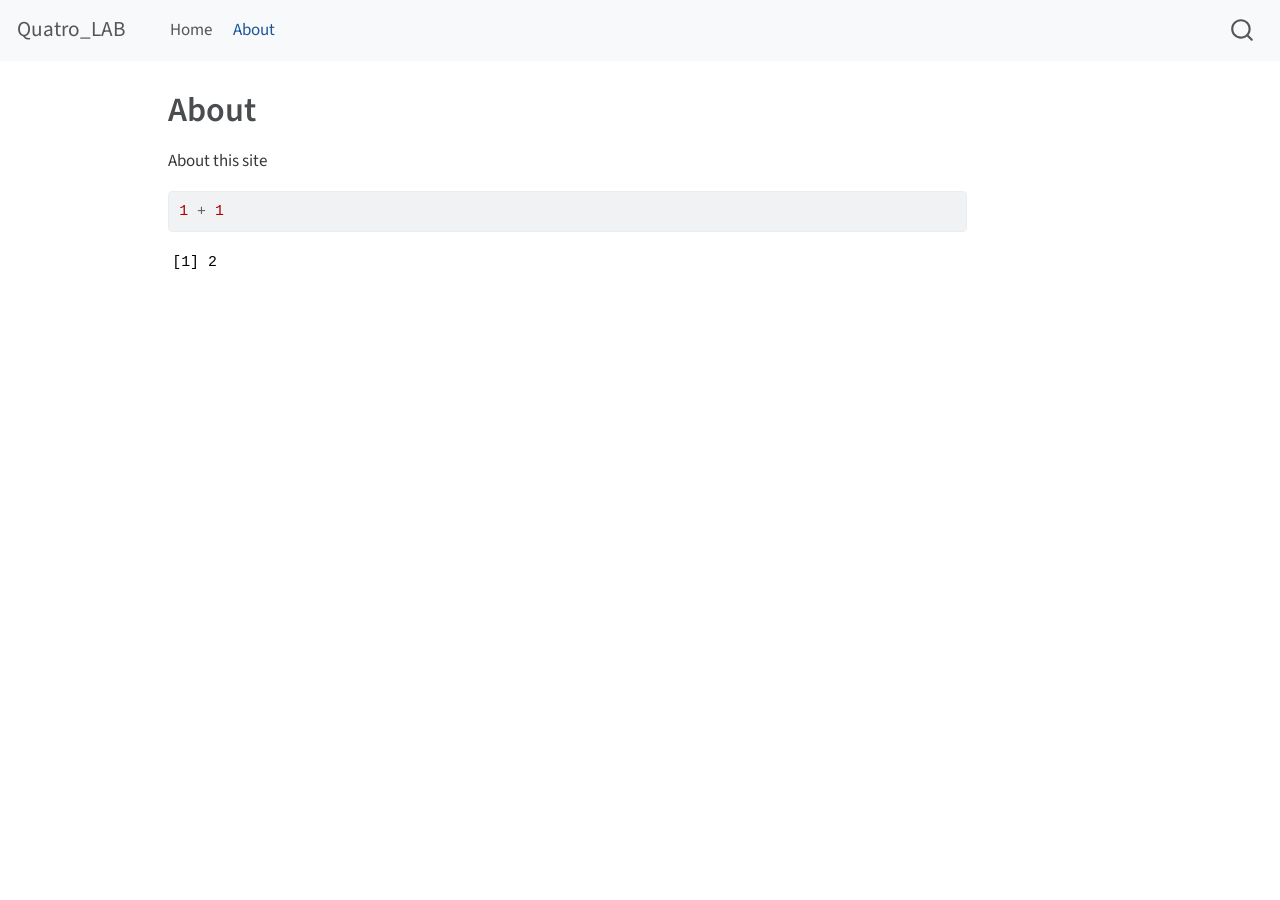
<file: docs/about.html>
<!DOCTYPE html>
<html xmlns="http://www.w3.org/1999/xhtml" lang="en" xml:lang="en"><head>

<meta charset="utf-8">
<meta name="generator" content="quarto-1.3.361">

<meta name="viewport" content="width=device-width, initial-scale=1.0, user-scalable=yes">


<title>Quatro_LAB - About</title>
<style>
code{white-space: pre-wrap;}
span.smallcaps{font-variant: small-caps;}
div.columns{display: flex; gap: min(4vw, 1.5em);}
div.column{flex: auto; overflow-x: auto;}
div.hanging-indent{margin-left: 1.5em; text-indent: -1.5em;}
ul.task-list{list-style: none;}
ul.task-list li input[type="checkbox"] {
  width: 0.8em;
  margin: 0 0.8em 0.2em -1em; /* quarto-specific, see https://github.com/quarto-dev/quarto-cli/issues/4556 */ 
  vertical-align: middle;
}
/* CSS for syntax highlighting */
pre > code.sourceCode { white-space: pre; position: relative; }
pre > code.sourceCode > span { display: inline-block; line-height: 1.25; }
pre > code.sourceCode > span:empty { height: 1.2em; }
.sourceCode { overflow: visible; }
code.sourceCode > span { color: inherit; text-decoration: inherit; }
div.sourceCode { margin: 1em 0; }
pre.sourceCode { margin: 0; }
@media screen {
div.sourceCode { overflow: auto; }
}
@media print {
pre > code.sourceCode { white-space: pre-wrap; }
pre > code.sourceCode > span { text-indent: -5em; padding-left: 5em; }
}
pre.numberSource code
  { counter-reset: source-line 0; }
pre.numberSource code > span
  { position: relative; left: -4em; counter-increment: source-line; }
pre.numberSource code > span > a:first-child::before
  { content: counter(source-line);
    position: relative; left: -1em; text-align: right; vertical-align: baseline;
    border: none; display: inline-block;
    -webkit-touch-callout: none; -webkit-user-select: none;
    -khtml-user-select: none; -moz-user-select: none;
    -ms-user-select: none; user-select: none;
    padding: 0 4px; width: 4em;
  }
pre.numberSource { margin-left: 3em;  padding-left: 4px; }
div.sourceCode
  {   }
@media screen {
pre > code.sourceCode > span > a:first-child::before { text-decoration: underline; }
}
</style>


<script src="site_libs/quarto-nav/quarto-nav.js"></script>
<script src="site_libs/quarto-nav/headroom.min.js"></script>
<script src="site_libs/clipboard/clipboard.min.js"></script>
<script src="site_libs/quarto-search/autocomplete.umd.js"></script>
<script src="site_libs/quarto-search/fuse.min.js"></script>
<script src="site_libs/quarto-search/quarto-search.js"></script>
<meta name="quarto:offset" content="./">
<script src="site_libs/quarto-html/quarto.js"></script>
<script src="site_libs/quarto-html/popper.min.js"></script>
<script src="site_libs/quarto-html/tippy.umd.min.js"></script>
<script src="site_libs/quarto-html/anchor.min.js"></script>
<link href="site_libs/quarto-html/tippy.css" rel="stylesheet">
<link href="site_libs/quarto-html/quarto-syntax-highlighting.css" rel="stylesheet" id="quarto-text-highlighting-styles">
<script src="site_libs/bootstrap/bootstrap.min.js"></script>
<link href="site_libs/bootstrap/bootstrap-icons.css" rel="stylesheet">
<link href="site_libs/bootstrap/bootstrap.min.css" rel="stylesheet" id="quarto-bootstrap" data-mode="light">
<script id="quarto-search-options" type="application/json">{
  "location": "navbar",
  "copy-button": false,
  "collapse-after": 3,
  "panel-placement": "end",
  "type": "overlay",
  "limit": 20,
  "language": {
    "search-no-results-text": "No results",
    "search-matching-documents-text": "matching documents",
    "search-copy-link-title": "Copy link to search",
    "search-hide-matches-text": "Hide additional matches",
    "search-more-match-text": "more match in this document",
    "search-more-matches-text": "more matches in this document",
    "search-clear-button-title": "Clear",
    "search-detached-cancel-button-title": "Cancel",
    "search-submit-button-title": "Submit",
    "search-label": "Search"
  }
}</script>


<link rel="stylesheet" href="styles.css">
</head>

<body class="nav-fixed">

<div id="quarto-search-results"></div>
  <header id="quarto-header" class="headroom fixed-top">
    <nav class="navbar navbar-expand-lg navbar-dark ">
      <div class="navbar-container container-fluid">
      <div class="navbar-brand-container">
    <a class="navbar-brand" href="./index.html">
    <span class="navbar-title">Quatro_LAB</span>
    </a>
  </div>
            <div id="quarto-search" class="" title="Search"></div>
          <button class="navbar-toggler" type="button" data-bs-toggle="collapse" data-bs-target="#navbarCollapse" aria-controls="navbarCollapse" aria-expanded="false" aria-label="Toggle navigation" onclick="if (window.quartoToggleHeadroom) { window.quartoToggleHeadroom(); }">
  <span class="navbar-toggler-icon"></span>
</button>
          <div class="collapse navbar-collapse" id="navbarCollapse">
            <ul class="navbar-nav navbar-nav-scroll me-auto">
  <li class="nav-item">
    <a class="nav-link" href="./index.html" rel="" target="">
 <span class="menu-text">Home</span></a>
  </li>  
  <li class="nav-item">
    <a class="nav-link active" href="./about.html" rel="" target="" aria-current="page">
 <span class="menu-text">About</span></a>
  </li>  
</ul>
            <div class="quarto-navbar-tools ms-auto">
</div>
          </div> <!-- /navcollapse -->
      </div> <!-- /container-fluid -->
    </nav>
</header>
<!-- content -->
<div id="quarto-content" class="quarto-container page-columns page-rows-contents page-layout-article page-navbar">
<!-- sidebar -->
<!-- margin-sidebar -->
    <div id="quarto-margin-sidebar" class="sidebar margin-sidebar">
        
    </div>
<!-- main -->
<main class="content" id="quarto-document-content">

<header id="title-block-header" class="quarto-title-block default">
<div class="quarto-title">
<h1 class="title">About</h1>
</div>



<div class="quarto-title-meta">

    
  
    
  </div>
  

</header>

<p>About this site</p>
<div class="cell">
<div class="sourceCode cell-code" id="cb1"><pre class="sourceCode r code-with-copy"><code class="sourceCode r"><span id="cb1-1"><a href="#cb1-1" aria-hidden="true" tabindex="-1"></a><span class="dv">1</span> <span class="sc">+</span> <span class="dv">1</span></span></code><button title="Copy to Clipboard" class="code-copy-button"><i class="bi"></i></button></pre></div>
<div class="cell-output cell-output-stdout">
<pre><code>[1] 2</code></pre>
</div>
</div>



</main> <!-- /main -->
<script id="quarto-html-after-body" type="application/javascript">
window.document.addEventListener("DOMContentLoaded", function (event) {
  const toggleBodyColorMode = (bsSheetEl) => {
    const mode = bsSheetEl.getAttribute("data-mode");
    const bodyEl = window.document.querySelector("body");
    if (mode === "dark") {
      bodyEl.classList.add("quarto-dark");
      bodyEl.classList.remove("quarto-light");
    } else {
      bodyEl.classList.add("quarto-light");
      bodyEl.classList.remove("quarto-dark");
    }
  }
  const toggleBodyColorPrimary = () => {
    const bsSheetEl = window.document.querySelector("link#quarto-bootstrap");
    if (bsSheetEl) {
      toggleBodyColorMode(bsSheetEl);
    }
  }
  toggleBodyColorPrimary();  
  const icon = "";
  const anchorJS = new window.AnchorJS();
  anchorJS.options = {
    placement: 'right',
    icon: icon
  };
  anchorJS.add('.anchored');
  const isCodeAnnotation = (el) => {
    for (const clz of el.classList) {
      if (clz.startsWith('code-annotation-')) {                     
        return true;
      }
    }
    return false;
  }
  const clipboard = new window.ClipboardJS('.code-copy-button', {
    text: function(trigger) {
      const codeEl = trigger.previousElementSibling.cloneNode(true);
      for (const childEl of codeEl.children) {
        if (isCodeAnnotation(childEl)) {
          childEl.remove();
        }
      }
      return codeEl.innerText;
    }
  });
  clipboard.on('success', function(e) {
    // button target
    const button = e.trigger;
    // don't keep focus
    button.blur();
    // flash "checked"
    button.classList.add('code-copy-button-checked');
    var currentTitle = button.getAttribute("title");
    button.setAttribute("title", "Copied!");
    let tooltip;
    if (window.bootstrap) {
      button.setAttribute("data-bs-toggle", "tooltip");
      button.setAttribute("data-bs-placement", "left");
      button.setAttribute("data-bs-title", "Copied!");
      tooltip = new bootstrap.Tooltip(button, 
        { trigger: "manual", 
          customClass: "code-copy-button-tooltip",
          offset: [0, -8]});
      tooltip.show();    
    }
    setTimeout(function() {
      if (tooltip) {
        tooltip.hide();
        button.removeAttribute("data-bs-title");
        button.removeAttribute("data-bs-toggle");
        button.removeAttribute("data-bs-placement");
      }
      button.setAttribute("title", currentTitle);
      button.classList.remove('code-copy-button-checked');
    }, 1000);
    // clear code selection
    e.clearSelection();
  });
  function tippyHover(el, contentFn) {
    const config = {
      allowHTML: true,
      content: contentFn,
      maxWidth: 500,
      delay: 100,
      arrow: false,
      appendTo: function(el) {
          return el.parentElement;
      },
      interactive: true,
      interactiveBorder: 10,
      theme: 'quarto',
      placement: 'bottom-start'
    };
    window.tippy(el, config); 
  }
  const noterefs = window.document.querySelectorAll('a[role="doc-noteref"]');
  for (var i=0; i<noterefs.length; i++) {
    const ref = noterefs[i];
    tippyHover(ref, function() {
      // use id or data attribute instead here
      let href = ref.getAttribute('data-footnote-href') || ref.getAttribute('href');
      try { href = new URL(href).hash; } catch {}
      const id = href.replace(/^#\/?/, "");
      const note = window.document.getElementById(id);
      return note.innerHTML;
    });
  }
      let selectedAnnoteEl;
      const selectorForAnnotation = ( cell, annotation) => {
        let cellAttr = 'data-code-cell="' + cell + '"';
        let lineAttr = 'data-code-annotation="' +  annotation + '"';
        const selector = 'span[' + cellAttr + '][' + lineAttr + ']';
        return selector;
      }
      const selectCodeLines = (annoteEl) => {
        const doc = window.document;
        const targetCell = annoteEl.getAttribute("data-target-cell");
        const targetAnnotation = annoteEl.getAttribute("data-target-annotation");
        const annoteSpan = window.document.querySelector(selectorForAnnotation(targetCell, targetAnnotation));
        const lines = annoteSpan.getAttribute("data-code-lines").split(",");
        const lineIds = lines.map((line) => {
          return targetCell + "-" + line;
        })
        let top = null;
        let height = null;
        let parent = null;
        if (lineIds.length > 0) {
            //compute the position of the single el (top and bottom and make a div)
            const el = window.document.getElementById(lineIds[0]);
            top = el.offsetTop;
            height = el.offsetHeight;
            parent = el.parentElement.parentElement;
          if (lineIds.length > 1) {
            const lastEl = window.document.getElementById(lineIds[lineIds.length - 1]);
            const bottom = lastEl.offsetTop + lastEl.offsetHeight;
            height = bottom - top;
          }
          if (top !== null && height !== null && parent !== null) {
            // cook up a div (if necessary) and position it 
            let div = window.document.getElementById("code-annotation-line-highlight");
            if (div === null) {
              div = window.document.createElement("div");
              div.setAttribute("id", "code-annotation-line-highlight");
              div.style.position = 'absolute';
              parent.appendChild(div);
            }
            div.style.top = top - 2 + "px";
            div.style.height = height + 4 + "px";
            let gutterDiv = window.document.getElementById("code-annotation-line-highlight-gutter");
            if (gutterDiv === null) {
              gutterDiv = window.document.createElement("div");
              gutterDiv.setAttribute("id", "code-annotation-line-highlight-gutter");
              gutterDiv.style.position = 'absolute';
              const codeCell = window.document.getElementById(targetCell);
              const gutter = codeCell.querySelector('.code-annotation-gutter');
              gutter.appendChild(gutterDiv);
            }
            gutterDiv.style.top = top - 2 + "px";
            gutterDiv.style.height = height + 4 + "px";
          }
          selectedAnnoteEl = annoteEl;
        }
      };
      const unselectCodeLines = () => {
        const elementsIds = ["code-annotation-line-highlight", "code-annotation-line-highlight-gutter"];
        elementsIds.forEach((elId) => {
          const div = window.document.getElementById(elId);
          if (div) {
            div.remove();
          }
        });
        selectedAnnoteEl = undefined;
      };
      // Attach click handler to the DT
      const annoteDls = window.document.querySelectorAll('dt[data-target-cell]');
      for (const annoteDlNode of annoteDls) {
        annoteDlNode.addEventListener('click', (event) => {
          const clickedEl = event.target;
          if (clickedEl !== selectedAnnoteEl) {
            unselectCodeLines();
            const activeEl = window.document.querySelector('dt[data-target-cell].code-annotation-active');
            if (activeEl) {
              activeEl.classList.remove('code-annotation-active');
            }
            selectCodeLines(clickedEl);
            clickedEl.classList.add('code-annotation-active');
          } else {
            // Unselect the line
            unselectCodeLines();
            clickedEl.classList.remove('code-annotation-active');
          }
        });
      }
  const findCites = (el) => {
    const parentEl = el.parentElement;
    if (parentEl) {
      const cites = parentEl.dataset.cites;
      if (cites) {
        return {
          el,
          cites: cites.split(' ')
        };
      } else {
        return findCites(el.parentElement)
      }
    } else {
      return undefined;
    }
  };
  var bibliorefs = window.document.querySelectorAll('a[role="doc-biblioref"]');
  for (var i=0; i<bibliorefs.length; i++) {
    const ref = bibliorefs[i];
    const citeInfo = findCites(ref);
    if (citeInfo) {
      tippyHover(citeInfo.el, function() {
        var popup = window.document.createElement('div');
        citeInfo.cites.forEach(function(cite) {
          var citeDiv = window.document.createElement('div');
          citeDiv.classList.add('hanging-indent');
          citeDiv.classList.add('csl-entry');
          var biblioDiv = window.document.getElementById('ref-' + cite);
          if (biblioDiv) {
            citeDiv.innerHTML = biblioDiv.innerHTML;
          }
          popup.appendChild(citeDiv);
        });
        return popup.innerHTML;
      });
    }
  }
});
</script>
</div> <!-- /content -->



</body></html>
</file>
<file: docs/site_libs/quarto-html/tippy.css>
.tippy-box[data-animation=fade][data-state=hidden]{opacity:0}[data-tippy-root]{max-width:calc(100vw - 10px)}.tippy-box{position:relative;background-color:#333;color:#fff;border-radius:4px;font-size:14px;line-height:1.4;white-space:normal;outline:0;transition-property:transform,visibility,opacity}.tippy-box[data-placement^=top]>.tippy-arrow{bottom:0}.tippy-box[data-placement^=top]>.tippy-arrow:before{bottom:-7px;left:0;border-width:8px 8px 0;border-top-color:initial;transform-origin:center top}.tippy-box[data-placement^=bottom]>.tippy-arrow{top:0}.tippy-box[data-placement^=bottom]>.tippy-arrow:before{top:-7px;left:0;border-width:0 8px 8px;border-bottom-color:initial;transform-origin:center bottom}.tippy-box[data-placement^=left]>.tippy-arrow{right:0}.tippy-box[data-placement^=left]>.tippy-arrow:before{border-width:8px 0 8px 8px;border-left-color:initial;right:-7px;transform-origin:center left}.tippy-box[data-placement^=right]>.tippy-arrow{left:0}.tippy-box[data-placement^=right]>.tippy-arrow:before{left:-7px;border-width:8px 8px 8px 0;border-right-color:initial;transform-origin:center right}.tippy-box[data-inertia][data-state=visible]{transition-timing-function:cubic-bezier(.54,1.5,.38,1.11)}.tippy-arrow{width:16px;height:16px;color:#333}.tippy-arrow:before{content:"";position:absolute;border-color:transparent;border-style:solid}.tippy-content{position:relative;padding:5px 9px;z-index:1}
</file>
<file: docs/site_libs/quarto-html/quarto-syntax-highlighting.css>
/* quarto syntax highlight colors */
:root {
  --quarto-hl-ot-color: #003B4F;
  --quarto-hl-at-color: #657422;
  --quarto-hl-ss-color: #20794D;
  --quarto-hl-an-color: #5E5E5E;
  --quarto-hl-fu-color: #4758AB;
  --quarto-hl-st-color: #20794D;
  --quarto-hl-cf-color: #003B4F;
  --quarto-hl-op-color: #5E5E5E;
  --quarto-hl-er-color: #AD0000;
  --quarto-hl-bn-color: #AD0000;
  --quarto-hl-al-color: #AD0000;
  --quarto-hl-va-color: #111111;
  --quarto-hl-bu-color: inherit;
  --quarto-hl-ex-color: inherit;
  --quarto-hl-pp-color: #AD0000;
  --quarto-hl-in-color: #5E5E5E;
  --quarto-hl-vs-color: #20794D;
  --quarto-hl-wa-color: #5E5E5E;
  --quarto-hl-do-color: #5E5E5E;
  --quarto-hl-im-color: #00769E;
  --quarto-hl-ch-color: #20794D;
  --quarto-hl-dt-color: #AD0000;
  --quarto-hl-fl-color: #AD0000;
  --quarto-hl-co-color: #5E5E5E;
  --quarto-hl-cv-color: #5E5E5E;
  --quarto-hl-cn-color: #8f5902;
  --quarto-hl-sc-color: #5E5E5E;
  --quarto-hl-dv-color: #AD0000;
  --quarto-hl-kw-color: #003B4F;
}

/* other quarto variables */
:root {
  --quarto-font-monospace: SFMono-Regular, Menlo, Monaco, Consolas, "Liberation Mono", "Courier New", monospace;
}

pre > code.sourceCode > span {
  color: #003B4F;
}

code span {
  color: #003B4F;
}

code.sourceCode > span {
  color: #003B4F;
}

div.sourceCode,
div.sourceCode pre.sourceCode {
  color: #003B4F;
}

code span.ot {
  color: #003B4F;
  font-style: inherit;
}

code span.at {
  color: #657422;
  font-style: inherit;
}

code span.ss {
  color: #20794D;
  font-style: inherit;
}

code span.an {
  color: #5E5E5E;
  font-style: inherit;
}

code span.fu {
  color: #4758AB;
  font-style: inherit;
}

code span.st {
  color: #20794D;
  font-style: inherit;
}

code span.cf {
  color: #003B4F;
  font-style: inherit;
}

code span.op {
  color: #5E5E5E;
  font-style: inherit;
}

code span.er {
  color: #AD0000;
  font-style: inherit;
}

code span.bn {
  color: #AD0000;
  font-style: inherit;
}

code span.al {
  color: #AD0000;
  font-style: inherit;
}

code span.va {
  color: #111111;
  font-style: inherit;
}

code span.bu {
  font-style: inherit;
}

code span.ex {
  font-style: inherit;
}

code span.pp {
  color: #AD0000;
  font-style: inherit;
}

code span.in {
  color: #5E5E5E;
  font-style: inherit;
}

code span.vs {
  color: #20794D;
  font-style: inherit;
}

code span.wa {
  color: #5E5E5E;
  font-style: italic;
}

code span.do {
  color: #5E5E5E;
  font-style: italic;
}

code span.im {
  color: #00769E;
  font-style: inherit;
}

code span.ch {
  color: #20794D;
  font-style: inherit;
}

code span.dt {
  color: #AD0000;
  font-style: inherit;
}

code span.fl {
  color: #AD0000;
  font-style: inherit;
}

code span.co {
  color: #5E5E5E;
  font-style: inherit;
}

code span.cv {
  color: #5E5E5E;
  font-style: italic;
}

code span.cn {
  color: #8f5902;
  font-style: inherit;
}

code span.sc {
  color: #5E5E5E;
  font-style: inherit;
}

code span.dv {
  color: #AD0000;
  font-style: inherit;
}

code span.kw {
  color: #003B4F;
  font-style: inherit;
}

.prevent-inlining {
  content: "</";
}

/*# sourceMappingURL=debc5d5d77c3f9108843748ff7464032.css.map */
</file>
<file: docs/styles.css>
/* css styles */
</file>
